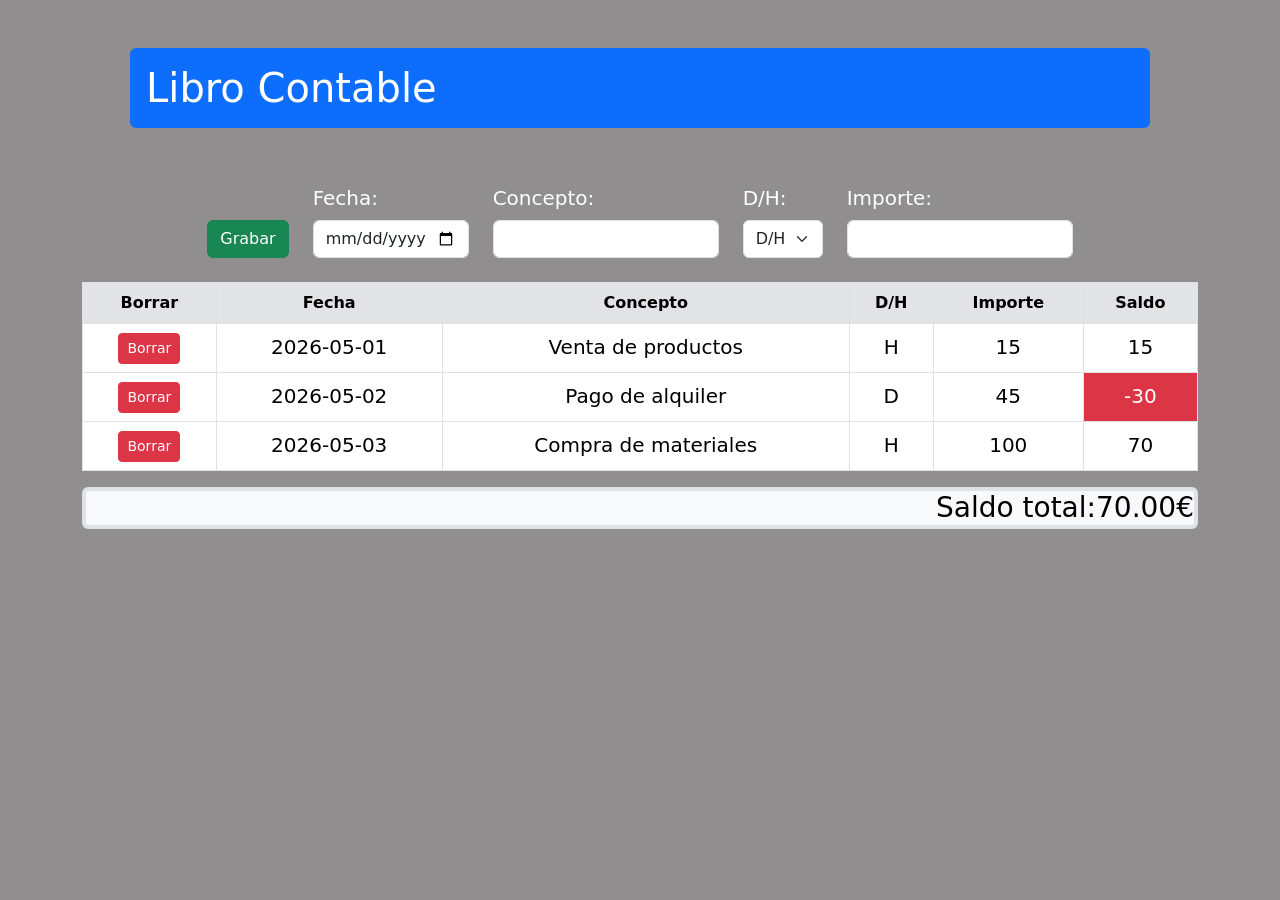
<file: Examen Repas/index.html>
<!DOCTYPE html>
<html lang="en">

<head>
    <meta charset="UTF-8">
    <meta name="viewport" content="width=device-width, initial-scale=1.0">
    <title>Libro Contable</title>
    <script src="librocontable.js"></script>
    <link href="https://cdn.jsdelivr.net/npm/bootstrap@5.3.8/dist/css/bootstrap.min.css" rel="stylesheet"
        integrity="sha384-sRIl4kxILFvY47J16cr9ZwB07vP4J8+LH7qKQnuqkuIAvNWLzeN8tE5YBujZqJLB" crossorigin="anonymous">
    <link rel="stylesheet" href="styles.css">
</head>

<body>

    <div class="container ">
        <h1 class="text-start m-5 p-3 rounded bg-primary text-white">Libro Contable</h1>
        <div class="row">
            <div class="col-12 ">
                <!-- Formulario para agregar registros -->
                <form id="form-libro-contable" class="mb-4 text-white fs-5">
                    <!-- Campos del formulario -->
                    <div class="row rounded justify-content-center">
                        <div class="col-auto align-self-end">
                            <button type="submit" id="grabar" class="btn btn-success">Grabar</button>
                        </div>
                        <div class="col-auto">
                            <label for="fecha" class="col-form-label">Fecha:</label>
                            <input type="date" id="fecha" name="fecha" class="form-control" min="1900-01-01"
                                max="2026-05-07" required>
                        </div>
                        <div class="col-auto">
                            <label for="concepto" class="col-form-label">Concepto:</label>
                            <input type="text" id="concepto" name="concepto" class="form-control" maxlength="50"
                                required>
                        </div>
                        <div class="col-auto">
                            <label for="tipo" class="col-form-label">D/H:</label>
                            <select id="tipo" name="tipo" class="form-select" required>
                                <option value="">D/H</option>
                                <option value="D">D</option>
                                <option value="H">H</option>
                            </select>
                        </div>
                        <div class="col-auto">
                            <label for="importe" class="col-form-label">Importe:</label>
                            <input type="number" id="importe" name="importe" class="form-control" step="0.01" min="0.01"
                                required>
                        </div>
                    </div>
                    <div id="missatgeError" class="text-danger col-auto">
                    </div>
                </form>
                <table class="table table-bordered text-center bg-secondary">
                    <thead class="bg-secondary">
                        <tr>
                            <th class="bg-secondary-subtle">Borrar</th>
                            <th class="bg-secondary-subtle">Fecha</th>
                            <th class="bg-secondary-subtle">Concepto</th>
                            <th class="bg-secondary-subtle">D/H</th>
                            <th class="bg-secondary-subtle">Importe</th>
                            <th class="bg-secondary-subtle">Saldo</th>
                        </tr>
                    </thead>
                    <tbody id="tabla-libro-contable">
                    </tbody>
                </table>
                <div class="mt-3 text-black ">
                    <h3 class="d-flex justify-content-end border border-4 bg-light rounded-2">
                        Saldo total: <span id="saldo-total">0.00</span> €
                    </h3>
                </div>
            </div>
        </div>
    </div>
</body>

</html>
</file>
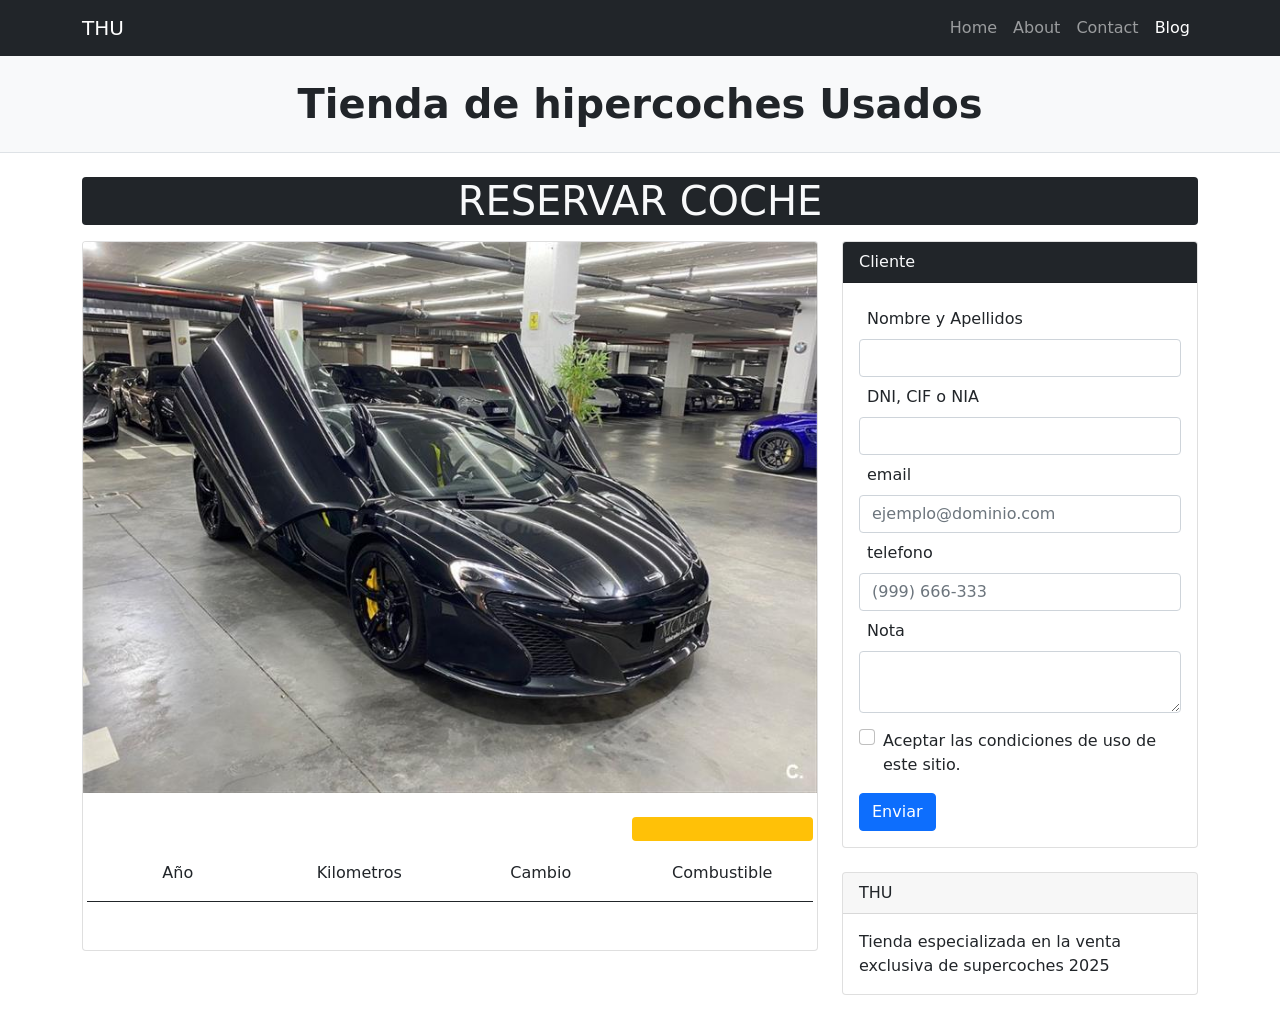
<file: ExamenTHUAlum/reserva.html>
<!DOCTYPE html>
<html lang="en">

<head>
    <meta charset="UTF-8">
    <meta http-equiv="X-UA-Compatible" content="IE=edge">
    <meta name="viewport" content="width=device-width, initial-scale=1.0">
    <title>Tienda Coches Usados</title>
    <link rel="stylesheet" href="./css/bootstrap.min.css">
    <link rel="stylesheet" href="./css/jquery-ui.css">
    <script src="./js/bootstrap.bundle.min.js"></script>
    <script src="./js/jquery-3.7.1.min.js"></script>
    <script src="./js/jquery-ui.js"></script>
    <script src="./js/bbdd.js" type = "application/javascript"></script>
    <script src="./js/reserva.js" type = "application/javascript"></script>
</head>

<body>
    <!-- Responsive navbar-->
    <nav class="navbar navbar-expand-lg navbar-dark bg-dark">
        <div class="container">
            <a class="navbar-brand" href="index.html">THU</a>
            <button class="navbar-toggler" type="button" data-bs-toggle="collapse"
                data-bs-target="#navbarSupportedContent" aria-controls="navbarSupportedContent" aria-expanded="false"
                aria-label="Toggle navigation"><span class="navbar-toggler-icon"></span></button>
            <div class="collapse navbar-collapse" id="navbarSupportedContent">
                <ul class="navbar-nav ms-auto mb-2 mb-lg-0">
                    <li class="nav-item"><a class="nav-link" href="#">Home</a></li>
                    <li class="nav-item"><a class="nav-link" href="#!">About</a></li>
                    <li class="nav-item"><a class="nav-link" href="#!">Contact</a></li>
                    <li class="nav-item"><a class="nav-link active" aria-current="page" href="#">Blog</a></li>
                </ul>
            </div>
        </div>
    </nav>
    <!-- Page header with logo and tagline-->
    <header class="py-3 bg-light border-bottom mb-4">
        <div class="container">
            <div class="text-center my-2">
                <h1 class="fw-bolder">Tienda de hipercoches Usados</h1>
                <p class="lead mb-0"></p>
            </div>
        </div>
    </header>
    <!-- Page content-->
    <div class="container">
        <h1 class="text-center text-light bg-dark  mb-3 rounded">RESERVAR COCHE</h1>
        <div class="row">
            <div class="col-lg-8" id="listado">
                <div class="card mb-4">
                    <a href="#!"><img class="card-img-top" src="img/mclarenSpider650.jpg" alt="..." /></a>
                    <div class="card-body">
                        <h2 class="card-title"></h2>

                        <div class="row justify-content-end">
                            <div class="p-2 mb-1  col-md-3 offset-md-3 bg-warning rounded text-center">
                                <h2 class="font-weight-bold"></h2>
                            </div>
                        </div>

                        <div class="row">
                            <div class="col p-3 text-center border-bottom border-dark">Año</div>
                            <div class="col p-3 text-center border-bottom border-dark">Kilometros</div>
                            <div class="col p-3 text-center border-bottom border-dark">Cambio</div>
                            <div class="col p-3 text-center border-bottom border-dark">Combustible</div>
                            <div class="w-100"></div>
                            <div class="col p-3 text-center"><strong></strong></div>
                            <div class="col p-3 text-center"><strong></strong></div>
                            <div class="col p-3 text-center"><strong></strong></div>
                            <div class="col p-3 text-center"><strong></strong></div>
                        </div>
                       
                    </div>
                </div> 

            </div>
            <!-- Side widgets-->
            <div class="col-lg-4">
                <!-- Formulario Reserva usuario -->
                <div class="card mb-4">
                    <div class="card-header  text-light bg-dark">Cliente</div>
                    <div class="card-body">
                        <form id="formulario-reserva" >
                            <div class="form-group">
                                <label for="nombreApellidos" class="m-2">Nombre y Apellidos</label>
                                <input type="text" id="nombreApellidos" name="nombreApellidos" class="form-control" required pattern="^[\w ]{4,40}$" >
                            </div>
                            <div class="form-group">
                                <label for="dniCifNia" class="m-2">DNI, CIF o NIA</label>
                                <input type="text" id="dniCifNia" name="dniCifNia" class="form-control" required pattern='^(\d{9}[A-Z])|([A-Z]\d{8})|(X\d{7}[A-Z])$'>
                            </div>
                            <div class="form-group">
                                <label for="email" class="m-2">email</label>
                                <input type="email" id="email" name="email" class="form-control" placeholder="ejemplo@dominio.com" >
                            </div>
                            <div class="form-group">
                                <label for="telefono" class="m-2">telefono</label>
                                <input type="text" id="telefono" class="form-control" name="telefono" placeholder="(999) 666-333" required pattern="^\(\d{3}\)\s\d{3}-\d{3}$">
                            </div>
                            <div class="form-group">
                                <label for="nota" class="m-2">Nota</label>
                                <textarea type="text" id="nota" class="form-control"></textarea>
                            <div class="form-check">
                                <input class="form-check-input mt-3" type="checkbox" id="aceptar" name="aceptar">
                                <label class="form-check-label mt-3" for="aceptar">
                                    Aceptar las condiciones de uso de este sitio.
                                </label>
                            </div>    

                            </div>
                            <p class="text-danger" id="errorMensaje"></p>
                            <button type="submit" class="btn btn-primary" id="enviar">Enviar</button>
                    </form>
                </div>
            </div>
            <!-- Side widget-->
            <div class="card mb-4">
                <div class="card-header">THU</div>
                <div class="card-body">Tienda especializada en la venta exclusiva de supercoches 2025</div>
            </div>
        </div>
    </div>
    </div>




</body>

</html>
</file>
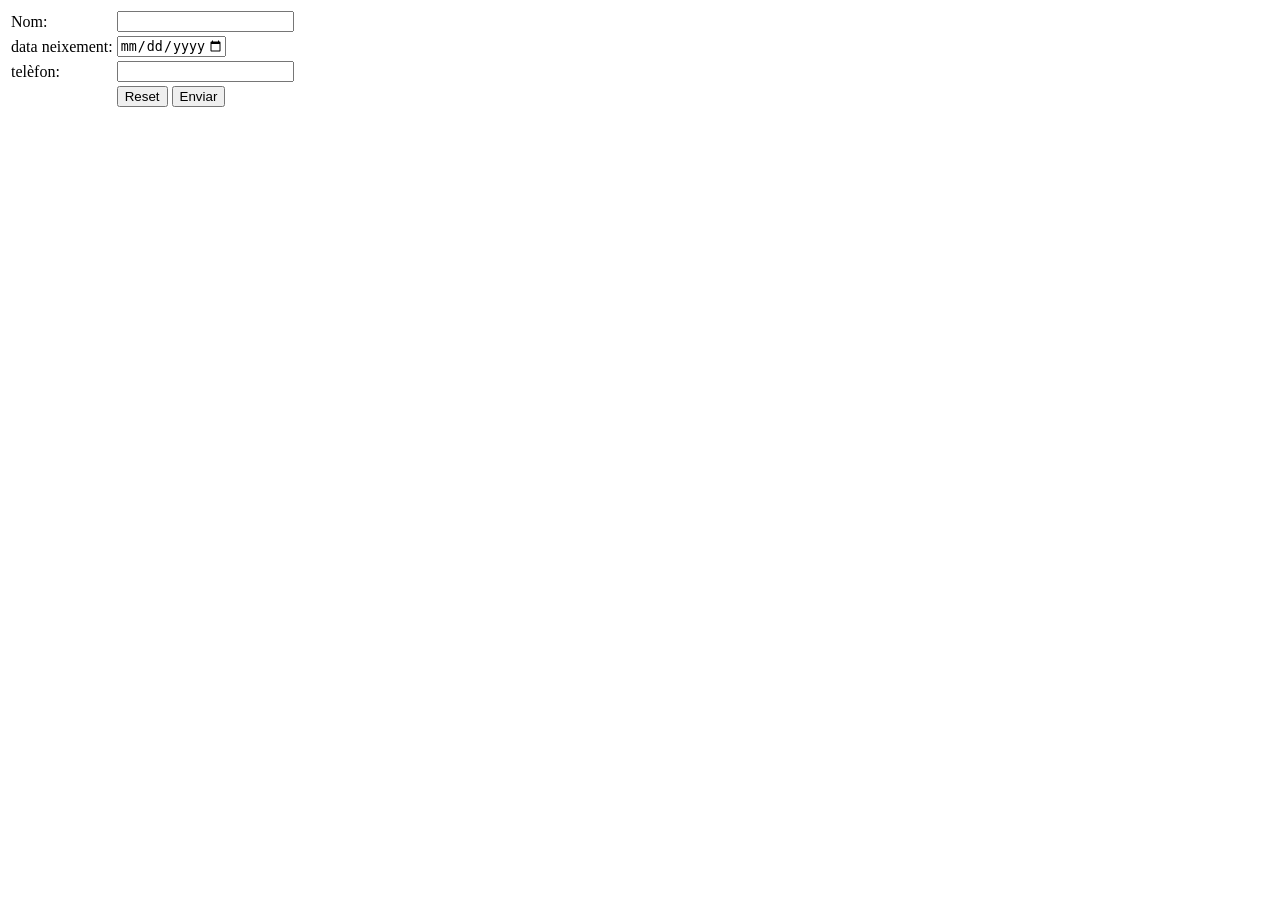
<file: Validacions bones/ValidacioHTML5iJS_v3.html>
<!DOCTYPE html>
<html lang="en">
<head>
    <meta charset="UTF-8">
    <meta name="viewport" content="width=device-width, initial-scale=1.0">
    <title>Vallidació de formulari amb HTML5 i JS</title>
    <script type="text/javascript"src="ValidacioHTML5iJS.js"></script>
    <style> .error {
        border:solid 2px #FF0000; 
}
 </style>
</head>
<body>
    <head>
        <title>Formulari HTML5 i JS</title>
    </head>
    <form action="procesar.php" method="post" id=elFormulari">
        <table>
            <tr>
                <td> Nom: </td> 
                <td>
                    <input type="text" name="nom" id="nom" maxlength="15" pattern="[A-Za-z\s]{2,15}" title="Introdueix entre 2 i 15 lletres" required/>
                </td>
            </tr>
            <tr>   
                <td> data neixement: </td> 
                <td>
                    <input type="date" name="neix" id="neix" step="1" min="1900-01-01" max="2021-12-31" required/>
                </td>
            </tr>
            <tr>
                <td> telèfon: </td> 
                <td>
                    <input type="text" name="tel" id="tel" pattern="^\d{3}\s\d{3}\s\d{3}$" title="El telefono ha de ser amb el següent  format 999 999 999" required/>
                </td>
            </tr>
            <tr>
                <td>&nbsp;</td>
                 <td>
                <input type="reset" name="limpiar" id="limpiar" value="Reset"/>
               <input type="submit" name="enviar" id="enviar" value="Enviar"/> </td>
            </tr>
            
        </table>
        <p id="missatgeError"></p>
    </form>
    
</body>
</html>
</file>
<file: Examen Repas/styles.css>
body {
    background-color: rgb(144, 142, 142);
}
</file>
